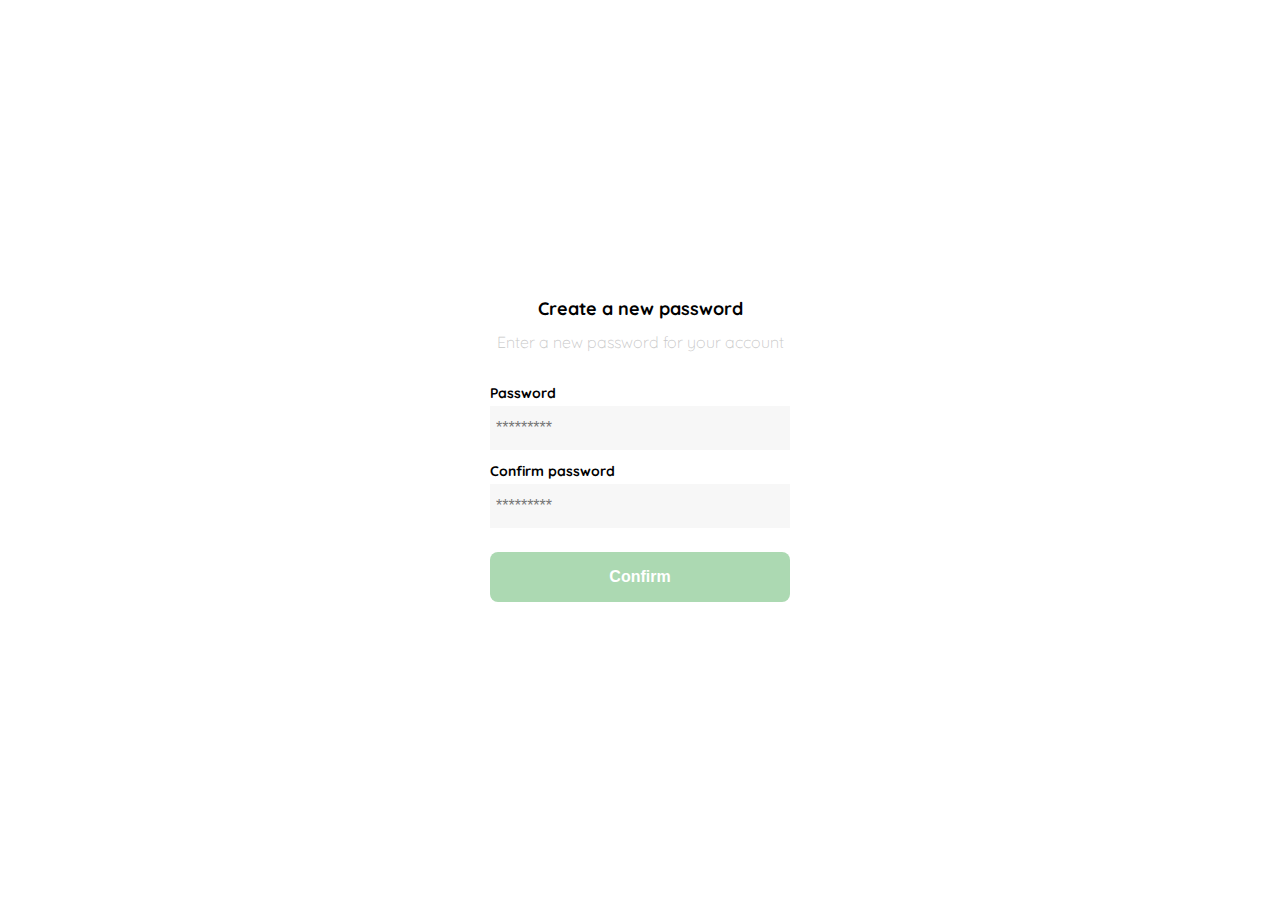
<file: creacion-de-contraseña.html>
<!DOCTYPE html>
<html lang="en">
<head>
    <meta charset="UTF-8">
    <meta http-equiv="X-UA-Compatible" content="IE=edge">
    <meta name="viewport" content="width=device-width, initial-scale=1.0">
    <link rel="preconnect" href="https://fonts.googleapis.com">
    <link rel="preconnect" href="https://fonts.gstatic.com" crossorigin>
    <link href="https://fonts.googleapis.com/css2?family=Quicksand:wght@300;500;700&display=swap" rel="stylesheet">

    <title>Document</title>
    <style>
        :root {
           --white: #FFFFFF;
           --black: #000000;
           --very-light-pink: #C7C7C7;
           --text-input-field: #F7F7F7;
           --hospital-green: #ACD9B2;
           --sm: 14px;
           --md: 16px;
           --lg: 18px;
        }

        body {
            font-family: 'Quicksand', sans-serif;
        }

        .login {
            width: 100%;
            height: 100vh;
            margin: 0;
            display: grid;
            place-items: center;
        }

        .form-container {
            display: grid;
            grid-template-rows: auto 1fr auto;
            width: 300px;

        }

        .logo {
            width: 150px;
            margin-bottom: 48px;
            justify-self: center;
            display: none;
        }
        .title {
            font-size: var(--lg);
            margin-bottom: 12px;
            text-align: center;
        }
        .subtitle {
            color: var(--very-light-pink);
            font-size: var(--md);
            font-weight: 300;
            margin-top: 0;
            margin-bottom: 32px;
            text-align: center;
        }
        .form {
            display: flex;
            flex-direction: column;
        }
        .label {
            font-size: var(--sm);
            font-weight: bold;
            margin-bottom: 4px;
        }
        .input {
            background-color: var(--text-input-field);
            border: none;
            border: radius 8px; ;
            height: 32px;
            font-size: var(--md);
            padding: 6px;
            margin-bottom: 12px;
        }
        .primary-button {
            background-color: var(--hospital-green);
            border-radius: 8px;
            border: none;
            color: var(--white);
            width: 100%;
            cursor: pointer;
            font-size: var(--md);
            font-weight: bold;
            height: 50px;
        }
        .login-button {
            margin-top: 12px;
            margin-bottom:30px; ;
        }
        @media (max-width:640px) {
            .logo {
                display: block;
            }
        }

    </style>
</head>
<body>
    <div class="login">
          <div class="form-container">
            <img src="./logos/logo_yard_sale.svg" alt="logo" class="logo">

            <h1 class="title">Create a new password</h1>
            <p class="subtitle">Enter a new password for your account</p>
            <form action="/" class="form">
                <label for="password" class="label">Password</label>
                <input type="password" id="password" placeholder="*********" class="input input-password">

                <label for="new-password" class="label">Confirm password</label>
                <input type="password" id="new-password" placeholder="*********" class="input input-password">

                <input type="submit" value="Confirm" class="primary-button login-button">


            </form>
          </div>
    </div>
</body>
</html>
</file>
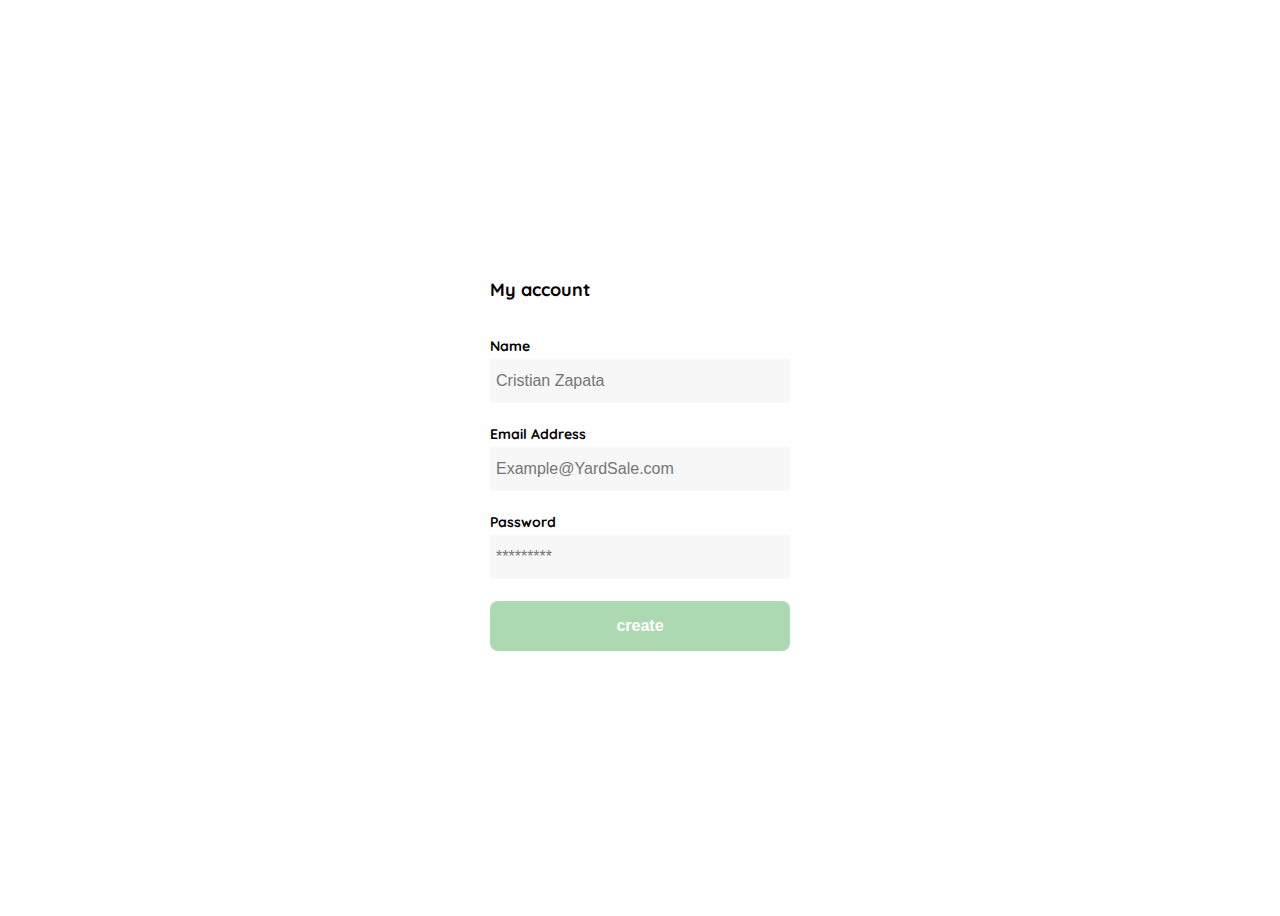
<file: layout-crear-cuenta.html>
<!DOCTYPE html>
<html lang="en">
<head>
    <meta charset="UTF-8">
    <meta http-equiv="X-UA-Compatible" content="IE=edge">
    <meta name="viewport" content="width=device-width, initial-scale=1.0">
    <link rel="preconnect" href="https://fonts.googleapis.com">
    <link rel="preconnect" href="https://fonts.gstatic.com" crossorigin>
    <link href="https://fonts.googleapis.com/css2?family=Quicksand:wght@300;500;700&display=swap" rel="stylesheet">

    <title>Document</title>
    <style>
        :root {
           --white: #FFFFFF;
           --black: #000000;
           --very-light-pink: #C7C7C7;
           --text-input-field: #F7F7F7;
           --hospital-green: #ACD9B2;
           --sm: 14px;
           --md: 16px;
           --lg: 18px;
        }

        body {
            font-family: 'Quicksand', sans-serif;
        }

        .login {
            width: 100%;
            height: 100vh;
            margin: 0;
            display: grid;
            place-items: center;
        }

        .form-container {
            display: grid;
            grid-template-rows: auto 1fr auto;
            width: 300px;
            font-weight: bold;

         }
        .title {
            font-size: var(--lg);
            margin-bottom: 36px;
        }
        .form {
            display: flex;
            flex-direction: column;
            justify-content: start;
        }
        .label {
            font-size: var(--sm);
            font-weight: bold;
            margin-bottom: 4px;
        }
        .input {
            background-color: var(--text-input-field);
            border: none;
            border: radius 8px; ;
            height: 32px;
            font-size: var(--md);
            padding: 6px;
            margin-bottom: 12px;
        }
        .input-Name {
            margin-bottom: 22px;
        }
        .input-Email-Address {     
            margin-bottom: 22px;
        }
        .input-password {
            margin-bottom: 22px;
        }
        .primary-button {
            background-color: var(--hospital-green);
            border-radius: 8px;
            border: none;
            color: var(--white);
            width: 100%;
            cursor: pointer;
            font-size: var(--md);
            font-weight: bold;
            height: 50px;
        }
        @media (max-width:640px) {
            .Save-button {
                justify-self: center;
                
                width: 300px;
                margin-top: 250px;
               }
        }

    </style>
</head>
<body>
    <div class="login">
          <div class="form-container">
            <h1 class="title">My account</h1>
            <form action="/" class="form">
                <label for="Name" class="label">Name</label>
                <input type="text" id="password" placeholder="Cristian Zapata" class="input input-Name">

                <label for="Email-Address" class="label">Email Address</label>
                <input type="text" id="Email-Address" placeholder="Example@YardSale.com" class="input input-Email-Address">
                
                <label for="password" class="label">Password</label>
                <input type="password" id="password" placeholder="*********" class="input input-password">

        <input type="submit" value="create" class="primary-button Save-button">


            </form>
          </div>
    </div>
</body>
</html>
</file>
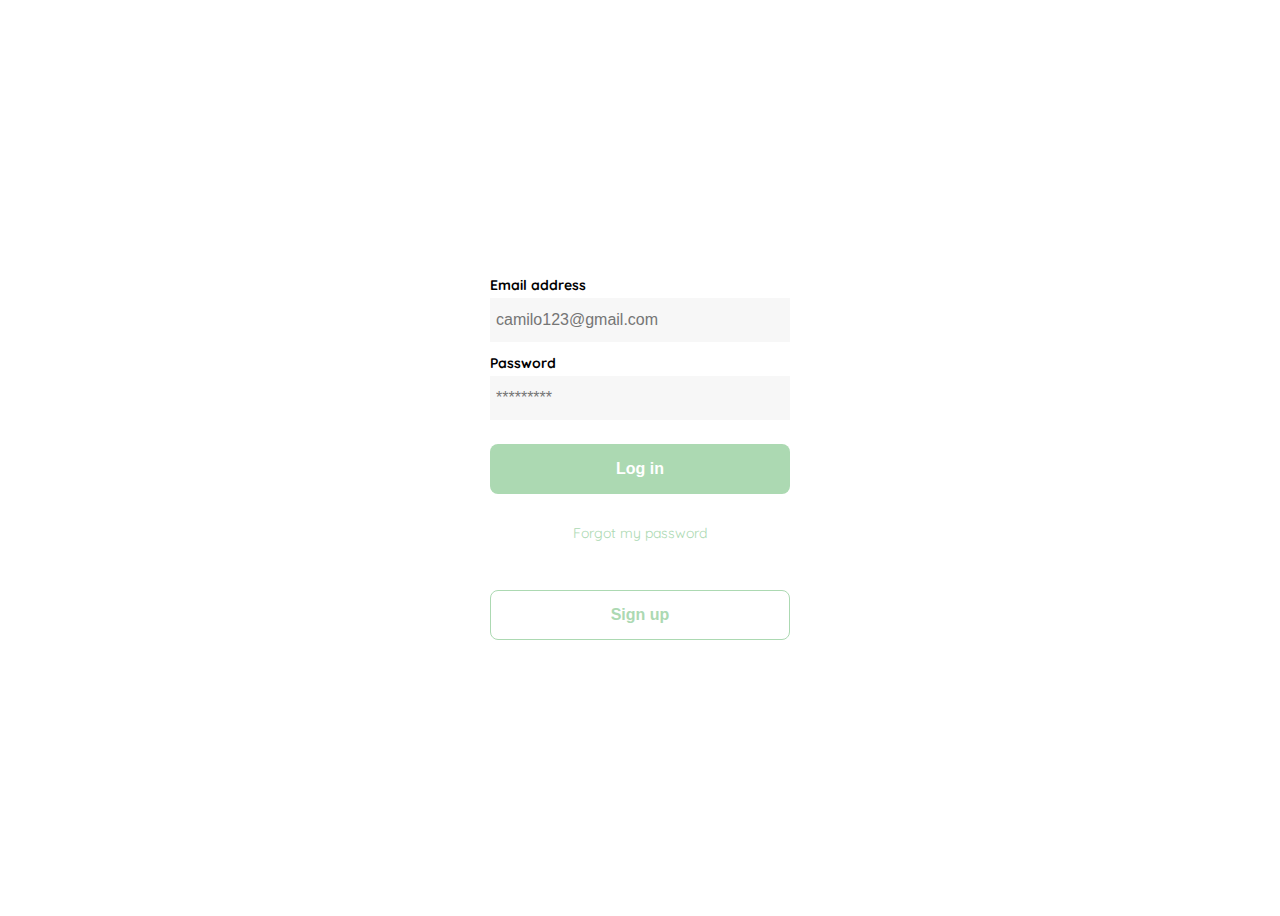
<file: layout-de-login.html>
<!DOCTYPE html>
<html lang="en">
<head>
    <meta charset="UTF-8">
    <meta http-equiv="X-UA-Compatible" content="IE=edge">
    <meta name="viewport" content="width=device-width, initial-scale=1.0">
    <link rel="preconnect" href="https://fonts.googleapis.com">
    <link rel="preconnect" href="https://fonts.gstatic.com" crossorigin>
    <link href="https://fonts.googleapis.com/css2?family=Quicksand:wght@300;500;700&display=swap" rel="stylesheet">

    <title>Document</title>
    <style>
        :root {
           --white: #FFFFFF;
           --black: #000000;
           --very-light-pink: #C7C7C7;
           --text-input-field: #F7F7F7;
           --hospital-green: #ACD9B2;
           --sm: 14px;
           --md: 16px;
           --lg: 18px;
        }

        body {
            font-family: 'Quicksand', sans-serif;
        }

        .login {
            width: 100%;
            height: 100vh;
            margin: 0;
            display: grid;
            place-items: center;
        }

        .form-container {
            display: grid;
            grid-template-rows: auto 1fr auto;
            width: 300px;

        }

        .logo {
            width: 150px;
            margin-bottom: 48px;
            justify-self: center;
            display: none;
        }
        .form {
            display: flex;
            flex-direction: column;
        }
        .label {
            font-size: var(--sm);
            font-weight: bold;
            margin-bottom: 4px;
        }
        .input {
            background-color: var(--text-input-field);
            border: none;
            border: radius 8px; ;
            height: 32px;
            font-size: var(--md);
            padding: 6px;
            margin-bottom: 12px;
        }
        .input-mail {
            margin-bottom: 22px;
        }
        .primary-button {
            background-color: var(--hospital-green);
            border-radius: 8px;
            border: none;
            color: var(--white);
            width: 100%;
            cursor: pointer;
            font-size: var(--md);
            font-weight: bold;
            height: 50px;
        }
        .login-button {
            margin-top: 12px;
            margin-bottom:30px; ;
        }

        .sigup-button {
            background-color: var(--white);
            border-radius: 8px;
            border: 1px solid var(--hospital-green);
            color: var(--hospital-green);
            width: 100%;
            cursor: pointer;
            font-size: var(--md);
            font-weight: bold;
            height: 50px;

        }
        .form a {
            font-size: var(--sm);
            color: var(--hospital-green);
            text-align: center;
            text-decoration: none;
            margin-bottom: 48px;
        }
        @media (max-width:640px) {
            .logo {
                display: block;
        }
        .sigup-button {
            width: 300px;
            position: absolute;
            bottom: 0px;
            margin-bottom: 12px;
        }
    }

    </style>
</head>
<body>
    <div class="login">
          <div class="form-container">
            <img src="./logos/logo_yard_sale.svg" alt="logo" class="logo">

            
            <form action="/" class="form">
                <label for="email" class="label">Email address</label>
                <input type="text" id="email" placeholder="camilo123@gmail.com" class="input input-email">

                <label for="password" class="label">Password</label>
                <input type="password" id="password" placeholder="*********" class="input input-password">

                <input type="submit" value="Log in" class="primary-button login-button">
                <a href="/">Forgot my password</a>
            </form>

            <button class="secondary-button sigup-button">Sign up</button>
          </div>
    </div>
</body>
</html>
</file>
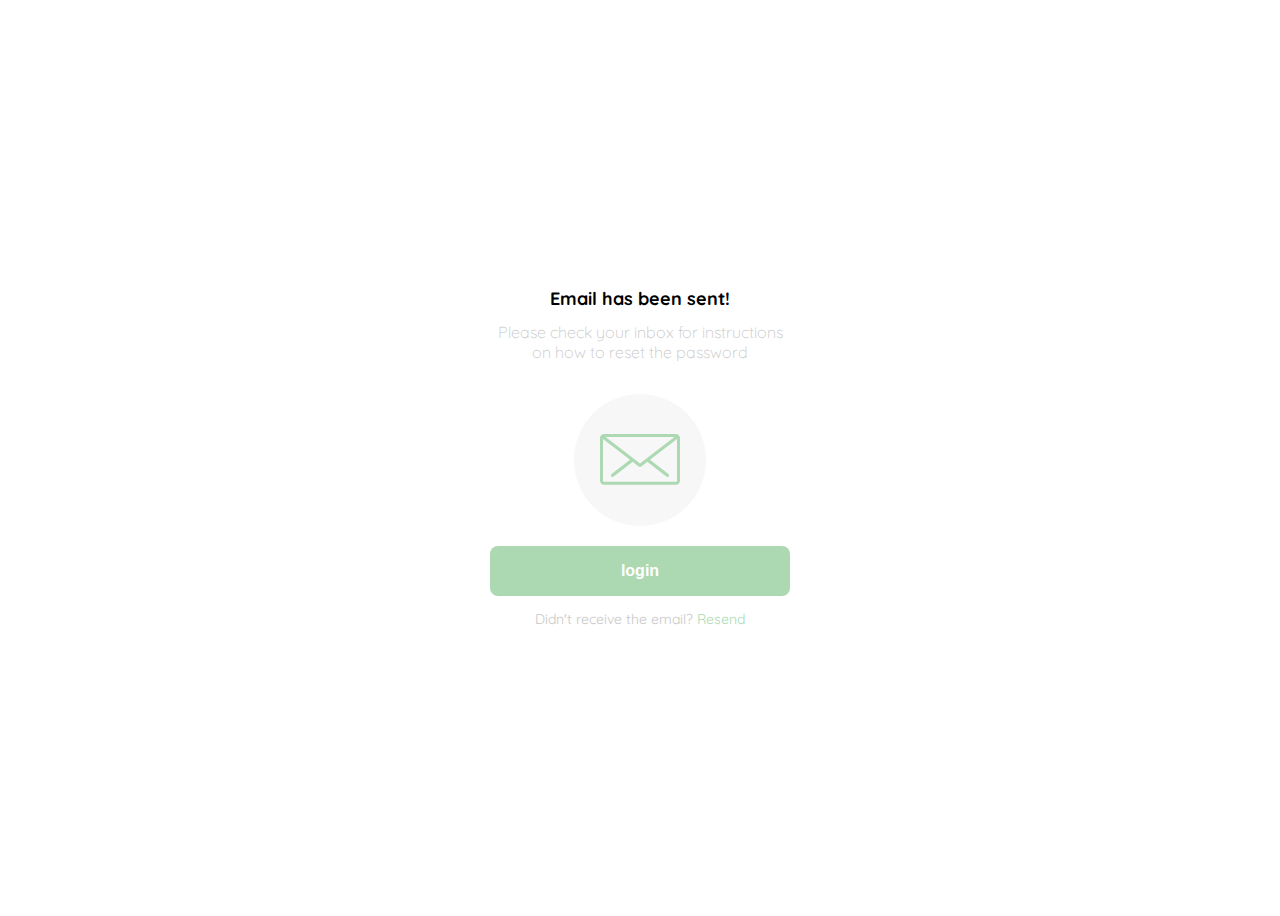
<file: layout-de-mensaje-enviado.html>
<!DOCTYPE html>
<html lang="en">
<head>
    <meta charset="UTF-8">
    <meta http-equiv="X-UA-Compatible" content="IE=edge">
    <meta name="viewport" content="width=device-width, initial-scale=1.0">
    <link rel="preconnect" href="https://fonts.googleapis.com">
    <link rel="preconnect" href="https://fonts.gstatic.com" crossorigin>
    <link href="https://fonts.googleapis.com/css2?family=Quicksand:wght@300;500;700&display=swap" rel="stylesheet">

    <title>Document</title>
    <style>
        :root {
           --white: #FFFFFF;
           --black: #000000;
           --very-light-pink: #C7C7C7;
           --text-input-field: #F7F7F7;
           --hospital-green: #ACD9B2;
           --sm: 14px;
           --md: 16px;
           --lg: 18px;
        }

        body {
            font-family: 'Quicksand', sans-serif;
        }

        .login {
            width: 100%;
            height: 100vh;
            margin: 0;
            display: grid;
            place-items: center;
        }

        .form-container {
            display: grid;
            grid-template-rows: auto 1fr auto;
            width: 300px;
            justify-items: center;

        }

        .logo {
            width: 150px;
            margin-bottom: 48px;
            justify-self: center;
            display: none;
        }
        .title {
            font-size: var(--lg);
            margin-bottom: 12px;
            text-align: center;
        }
        .subtitle {
            color: var(--very-light-pink);
            font-size: var(--md);
            font-weight: 300;
            margin-top: 0;
            margin-bottom: 32px;
            text-align: center;
        }
        .form {
            display: flex;
            flex-direction: column;
        }
        .email-image {
            margin-bottom: 20px;
            width: 132px;
            height: 132px;
            border-radius: 50%;
            background-color: var(--text-input-field);
            display: flex;
            justify-content: center;
            align-items: center;
         }
         .email-image img {
            width: 80px;
         }
         .resend {
            font-size: var(--sm);
           }
        .resend span {
            color: var(--very-light-pink);
        }
        .resend a {
            color: var(--hospital-green);
            text-decoration: none;
        }
        .primary-button {
            background-color: var(--hospital-green);
            border-radius: 8px;
            border: none;
            color: var(--white);
            width: 100%;
            cursor: pointer;
            font-size: var(--md);
            font-weight: bold;
            height: 50px;
        }
        .login-button {
            margin-top: 12px;
            margin-bottom:30px; ;
        }
        @media (max-width:640px) {
            .logo {
                display: block;
            }
        }
       

    </style>
</head>
<body>
    <div class="login">
          <div class="form-container">
            <img src="./logos/logo_yard_sale.svg" alt="logo" class="logo">

            <h1 class="title">Email has been sent!</h1>
            <p class="subtitle">Please check your inbox for instructions on how to reset the password</p>
            <div class="email-image">
                <img src="./icons/email.svg" alt="email">
            </div> 

            <button class="primary-button" login-button>
                login
            </button>
            <p class="resend">
                <span>Didn't receive the email?</span>
                <a href="/">Resend</a>
            </p>
          </div>
    </div>
</body>
</html>
</file>
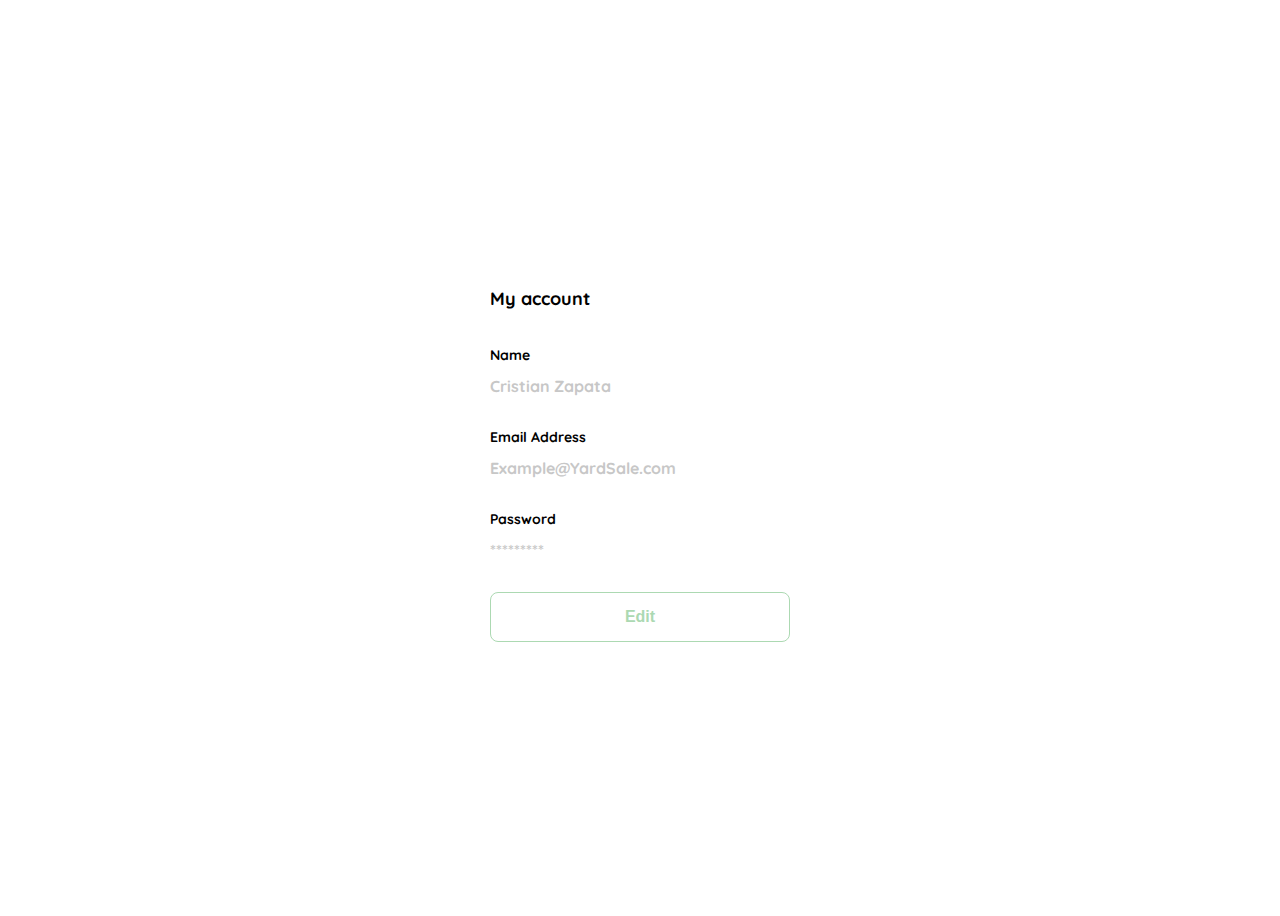
<file: layout-editar-cuenta.html>
<!DOCTYPE html>
<html lang="en">
<head>
    <meta charset="UTF-8">
    <meta http-equiv="X-UA-Compatible" content="IE=edge">
    <meta name="viewport" content="width=device-width, initial-scale=1.0">
    <link rel="preconnect" href="https://fonts.googleapis.com">
    <link rel="preconnect" href="https://fonts.gstatic.com" crossorigin>
    <link href="https://fonts.googleapis.com/css2?family=Quicksand:wght@300;500;700&display=swap" rel="stylesheet">

    <title>Document</title>
    <style>
        :root {
           --white: #FFFFFF;
           --black: #000000;
           --very-light-pink: #C7C7C7;
           --text-input-field: #F7F7F7;
           --hospital-green: #ACD9B2;
           --sm: 14px;
           --md: 16px;
           --lg: 18px;
        }

        body {
            font-family: 'Quicksand', sans-serif;
        }

        .login {
            width: 100%;
            height: 100vh;
            margin: 0;
            display: grid;
            place-items: center;
        }

        .form-container {
            display: grid;
            grid-template-rows: auto 1fr auto;
            width: 300px;
            font-weight: bold;

         }
        .title {
            font-size: var(--lg);
            margin-bottom: 36px;
        }
        .form {
            display: flex;
            flex-direction: column;
            justify-content: start;
        }
        .label {
            font-size: var(--sm);
            font-weight: bold;
            margin-bottom: 4px;
        }
        .value {
            font-size:var(--md);
            color:var(--very-light-pink);
            margin: 8px 0 32px 0;
        }
        .primary-button {
            background-color: var(--white);
            border-radius: 8px;
            border: 1px solid var(--hospital-green);
            color: var(--hospital-green);
            width: 100%;
            cursor: pointer;
            font-size: var(--md);
            font-weight: bold;
            height: 50px;
        }
        @media (max-width:640px) {
            .Edit-button {
                justify-self: center;
                
                width: 300px;
                margin-top: 250px;
               }
        }

    </style>
</head>
<body>
    <div class="login">
          <div class="form-container">
            <h1 class="title">My account</h1>
            <form action="/" class="form">
                <label for="Name" class="label">Name</label>
                <p class="value">Cristian Zapata</p>

                <label for="Email-Address" class="label">Email Address</label>
                <p class="value">Example@YardSale.com</p>
                
                <label for="password" class="label">Password</label>
                <p class="value">*********</p>
        <input type="submit" value="Edit" class="primary-button Edit-button">


            </form>
          </div>
    </div>
</body>
</html>
</file>
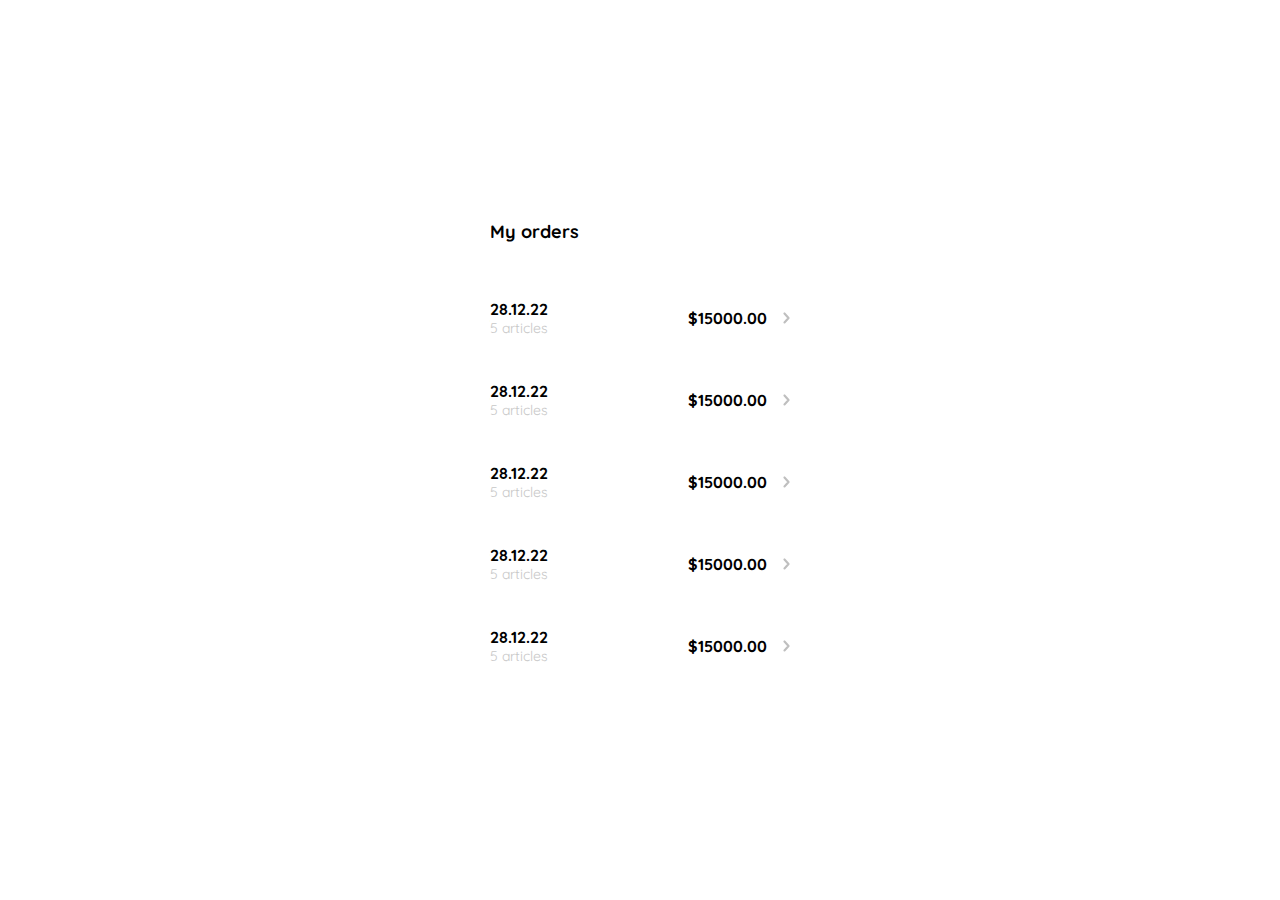
<file: layout-mis-ordenes.html>
<!DOCTYPE html>
<html lang="en">
<head>
    <meta charset="UTF-8">
    <meta http-equiv="X-UA-Compatible" content="IE=edge">
    <meta name="viewport" content="width=device-width, initial-scale=1.0">
    <link rel="preconnect" href="https://fonts.googleapis.com">
    <link rel="preconnect" href="https://fonts.gstatic.com" crossorigin>
    <link href="https://fonts.googleapis.com/css2?family=Quicksand:wght@300;500;700&display=swap" rel="stylesheet">
    <title>Document</title>
    <style>
         :root {
           --white: #FFFFFF;
           --black: #000000;
           --very-light-pink: #C7C7C7;
           --text-input-field: #F7F7F7;
           --hospital-green: #ACD9B2;
           --sm: 14px;
           --md: 16px;
           --lg: 18px;
        }

        body {
            margin: 0;
            font-family: 'Quicksand', sans-serif;
        }
        .my-order {
            width: 100%;
            height: 100vh;
            display: grid;
            place-items: center;
        }
        .tittle {
            font-size: var(--lg);
            margin-bottom: 40px;
        }
        .my-order-container {
            display: grid;
            grid-template-rows: auto 1fr auto;
            width: 300px;
        }
        .my-order-content {
            display: flex;
            flex-direction: column;
        }
        .order {
            display: grid;
            grid-template-columns: auto 1fr auto;
            gap: 16px;
            align-items: center;
            margin-bottom: 12px;
        }
        .order p:nth-child(1) {
            display: flex;
            flex-direction: column;
        }
        .order p:nth-child(2) {
            text-align: end;
            font-weight: bold;
        }
        .order p span:nth-child(1) {
            font-size: var(--md);
            font-weight: bold;
        }
        .order p span:nth-child(2) {
            font-size: var(--sm);
            color: var(--very-light-pink);
        }


    </style>
</head>    
<body>
    <div class="my-order"> 
        <div class="my-order-container">

            <h1 class="tittle">My orders</h1>

            <div class="my-order-content">
                <div class="order">
                    <p>
                        <span>28.12.22</span>
                        <span>5 articles</span>
                    </p>
                    <p>$15000.00</p>
                    <img src="./icons/flechita.svg" alt="arrow">
                </div>
            </div>

            <div class="my-order-content">
                <div class="order">
                    <p>
                        <span>28.12.22</span>
                        <span>5 articles</span>
                    </p>
                    <p>$15000.00</p>
                    <img src="./icons/flechita.svg" alt="arrow">
                </div>
            </div>

            <div class="my-order-content">
                <div class="order">
                    <p>
                        <span>28.12.22</span>
                        <span>5 articles</span>
                    </p>
                    <p>$15000.00</p>
                    <img src="./icons/flechita.svg" alt="arrow">
                </div>
            </div>

            <div class="my-order-content">
                <div class="order">
                    <p>
                        <span>28.12.22</span>
                        <span>5 articles</span>
                    </p>
                    <p>$15000.00</p>
                    <img src="./icons/flechita.svg" alt="arrow">
                </div>
            </div>

            <div class="my-order-content">
                <div class="order">
                    <p>
                        <span>28.12.22</span>
                        <span>5 articles</span>
                    </p>
                    <p>$15000.00</p>
                    <img src="./icons/flechita.svg" alt="arrow">
                </div>
            </div>
        </div>

    </div>
</body>
</html>
</file>
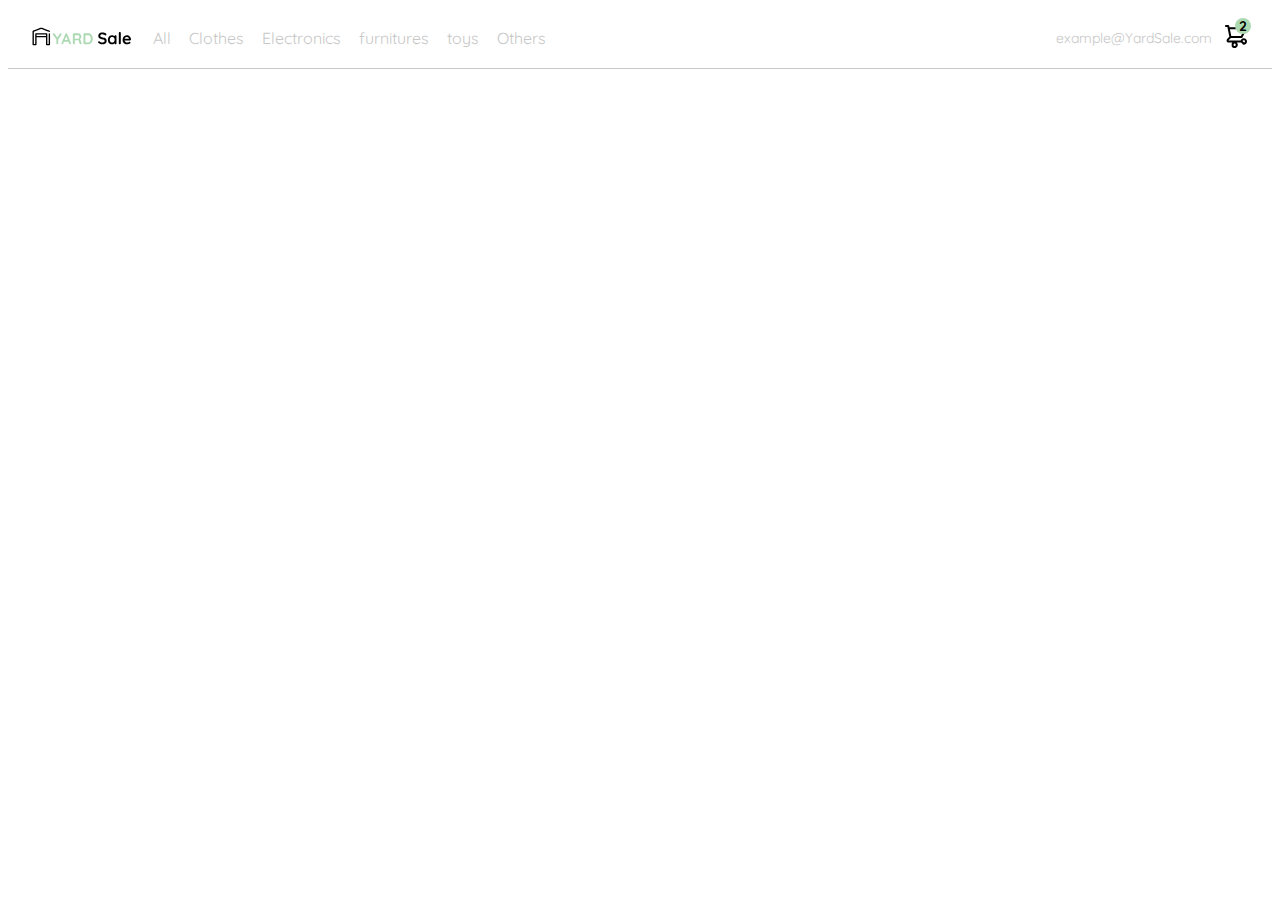
<file: navbar.html>
<!DOCTYPE html>
<html lang="en">
<head>
    <meta charset="UTF-8">
    <meta http-equiv="X-UA-Compatible" content="IE=edge">
    <meta name="viewport" content="width=device-width, initial-scale=1.0">
    <link rel="preconnect" href="https://fonts.googleapis.com">
    <link rel="preconnect" href="https://fonts.gstatic.com" crossorigin>
    <link href="https://fonts.googleapis.com/css2?family=Quicksand:wght@300;500;700&display=swap" rel="stylesheet">

    <title>Document</title>
    <style>
        :root {
           --white: #FFFFFF;
           --black: #000000;
           --very-light-pink: #C7C7C7;
           --text-input-field: #F7F7F7;
           --hospital-green: #ACD9B2;
           --sm: 14px;
           --md: 16px;
           --lg: 18px;
        }

        body {
            font-family: 'Quicksand', sans-serif;
        }
        nav {
            display: flex;
            justify-content: space-between;
            padding: 0 24px;
            border-bottom: 1px solid var(--very-light-pink);
        }
        .menu {
            display: none;
        }
        .logo {
            width: 100px;
        }
        .navbar-left ul,
        .navbar-right ul {
            list-style: none;
            padding: 0;
            margin: 0;
            display: flex;
            align-items: center;
            height: 60px;
        }
        .navbar-left {
            display: flex;
          }
          .navbar-left ul {
            margin-left: 12px;
          }
        .navbar-left ul li a,
        .navbar-right ul li a {
            text-decoration: none;
            color: var(--very-light-pink);
            border: 1px solid var(--white);
            padding: 8px;
            border-radius: 8px;
        }
        .navbar-left ul li a:hover,
        .navbar-right ul li a:hover {
            border: 1px solid var(--hospital-green);
            color: var(--hospital-green);
           }
        .navbar-shopping-cart {
            position: relative;
        }
        .navbar-shopping-cart div {
            width: 16px;
            height: 16px;
            background-color: var(--hospital-green);
            border-radius: 50%;
            font-size: var(--sm);
            font-weight: bold;
            position: absolute;
            top: -6px;
            right: -3px;
            display: flex;
            justify-content: center;
            align-items: center;
        }
        .navbar-email {
            color: var(--very-light-pink);
            font-size: var(--sm);
            margin-right: 12px;
        }
        @media (max-width:640px) {
            .menu {
                display: block;
            }
            .navbar-left ul {
                display: none;
            }
            .navbar-email {
                display: none;
            }
        }
    </style>
</head>
<body>
    <nav>
        <img src="./icons/icon_menu.svg" alt="menu" class="menu">

        <div class="navbar-left">
            <img src="./logos/logo_yard_sale.svg" alt="logo" class="logo">
            <ul>
                <li>
                    <a href="/">All</a>
                </li>
                <li>
                    <a href="/">Clothes</a>
                </li>
                <li>
                    <a href="/">Electronics</a>
                </li>
                <li>
                    <a href="/">furnitures</a>
                </li>
                <li>
                    <a href="/">toys</a>
                </li>
                <li>
                    <a href="/">Others</a>
                </li>
            </ul>
        </div>

        <div class="navbar-right">
            <ul>
                <li class="navbar-email">example@YardSale.com</li>
                <li class="navbar-shopping-cart">
                  <img src="./icons/icon_shopping_cart.svg" alt="shopping cart">
                  <div>2</div>
                </li>
            </ul>
        </div>
    </nav> 
</body>
</html>
</file>
